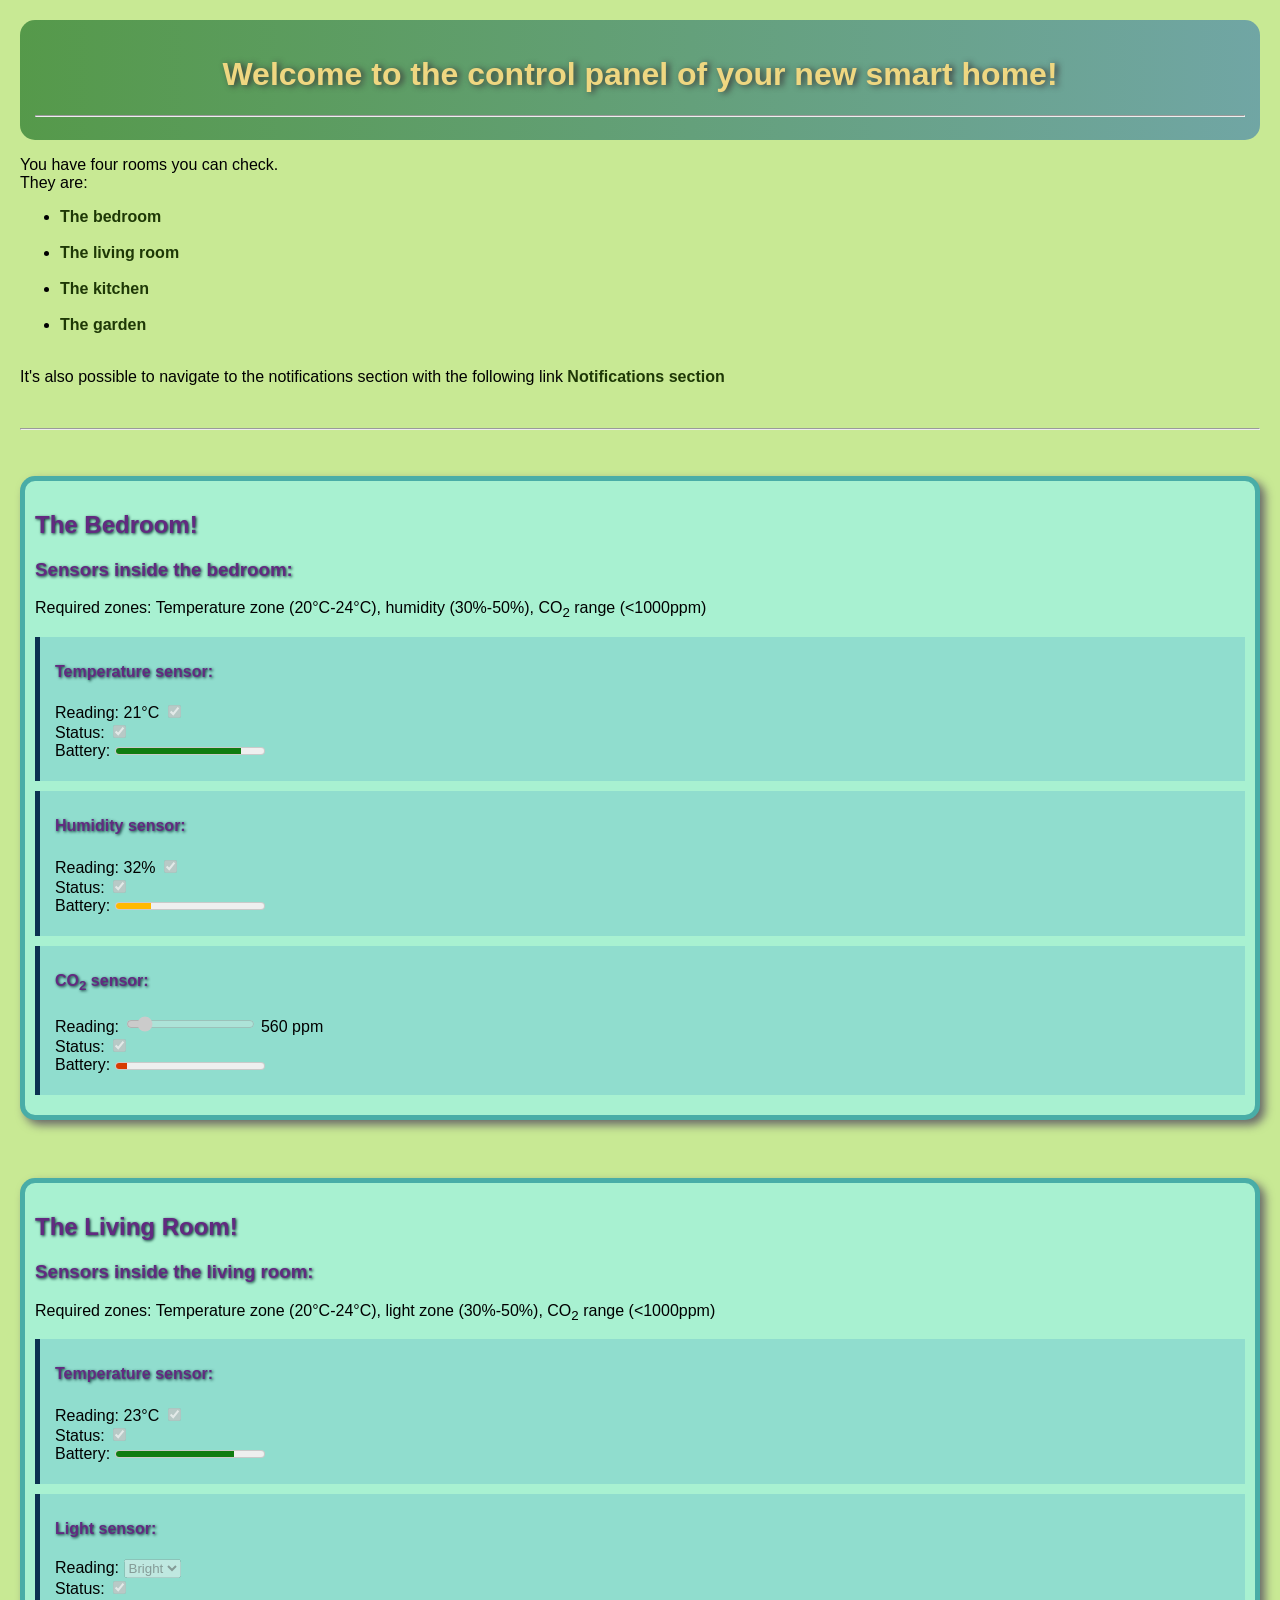
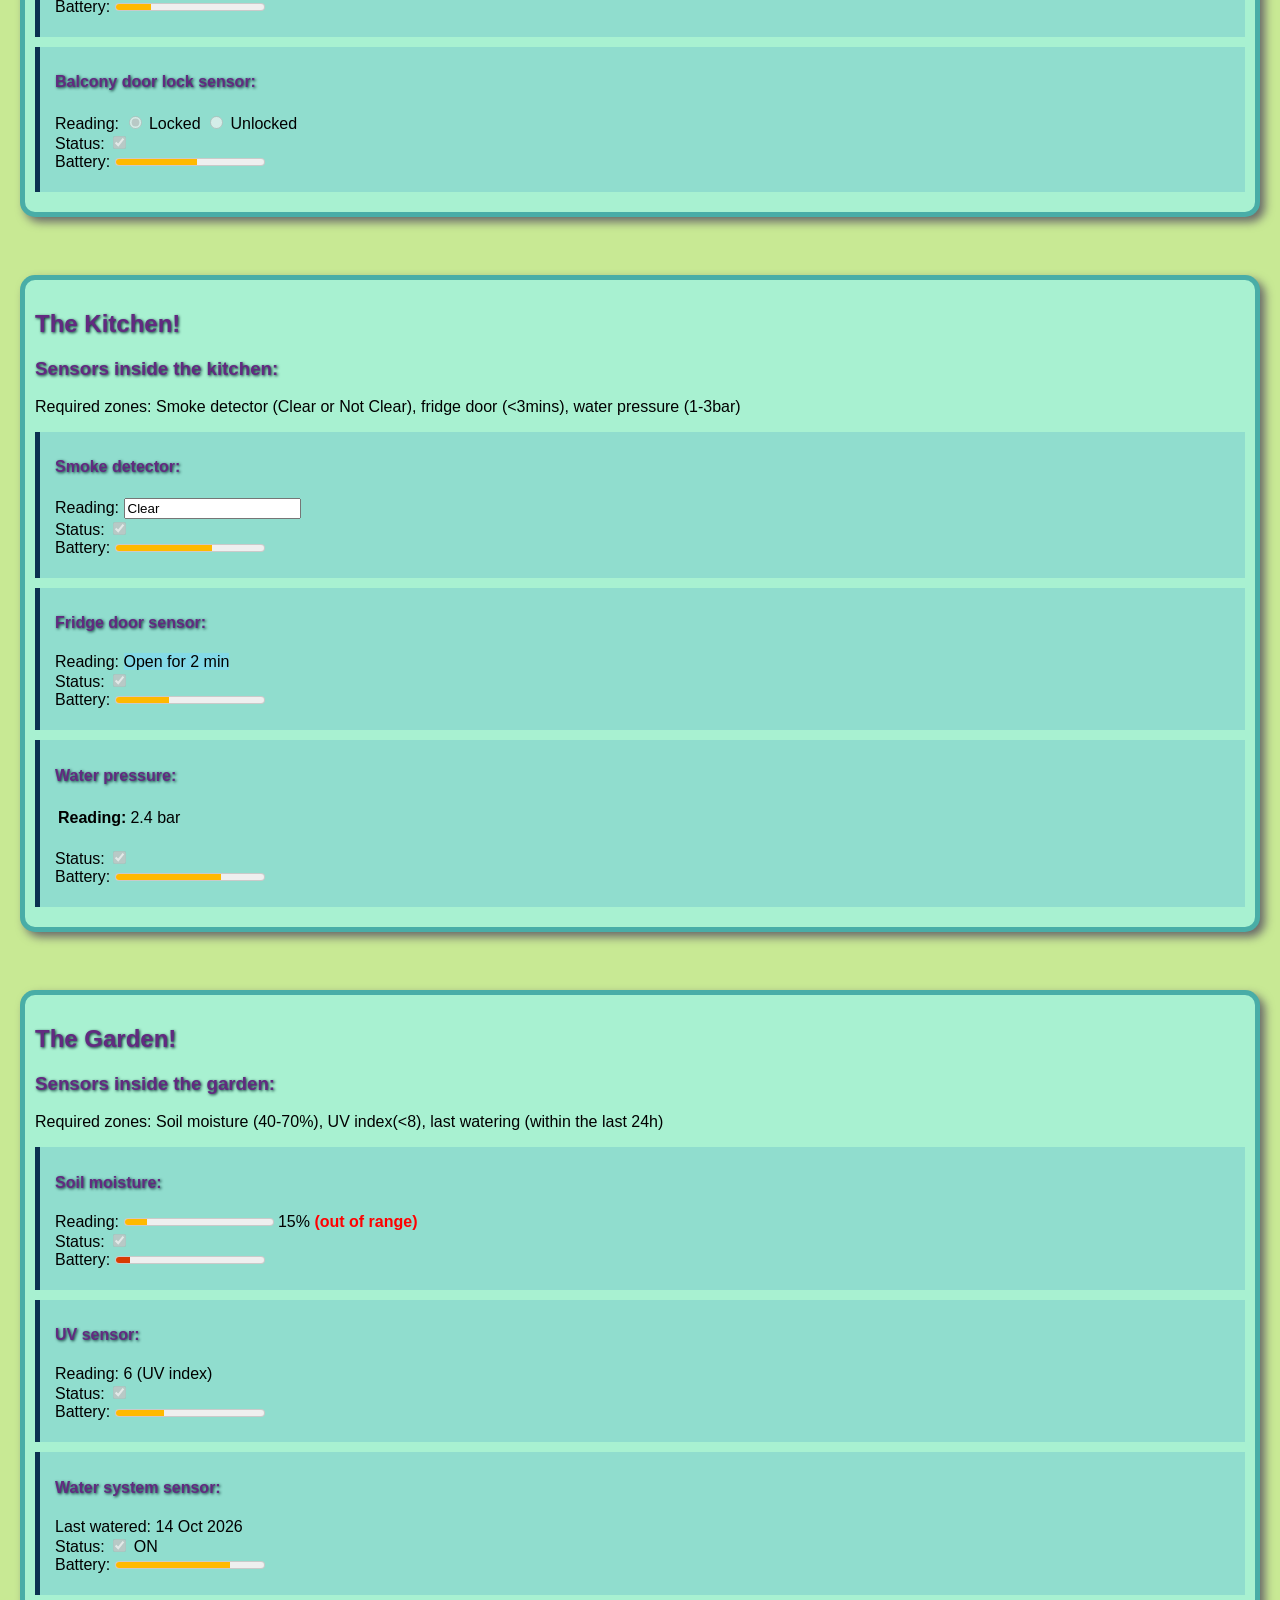
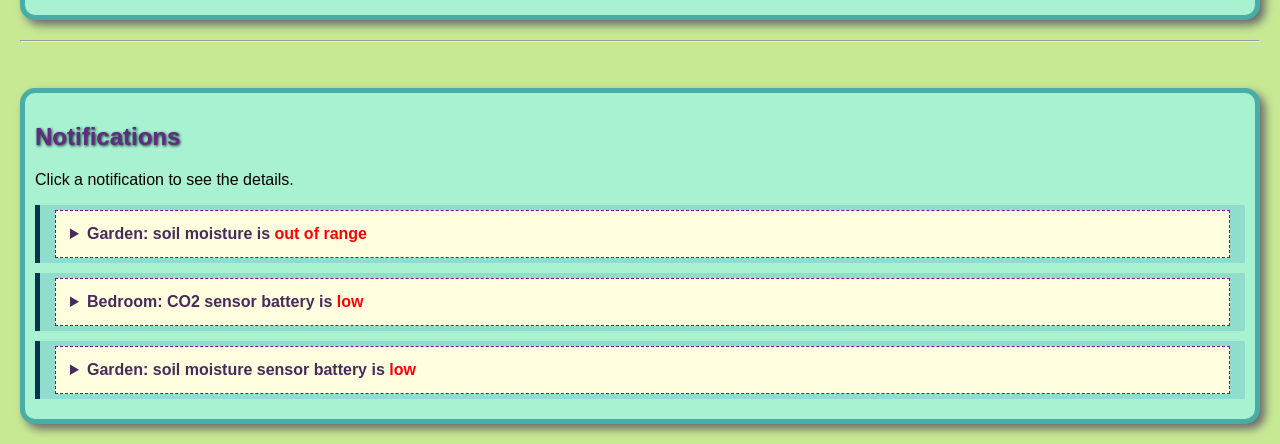
<file: homework2/index.html>
<!DOCTYPE html>
<html>
<head>
    <meta charset="utf-8">
    <link rel="stylesheet" href="style.css">
    <title>Control panel</title>
</head>
<body>
    <header>
    <h1 align="center"> Welcome to the control panel of your new smart home!</h1>
    <hr>
    </header>

    <nav>
    <p>
        You have four rooms you can check. 
        <br>
        They are:
        <ul> 
            <li>
                <a href="#bedroom">The bedroom</a>
            </li>
            <br>
            <li>
                <a href="#livingroom">The living room</a>
            </li>
            <br>
            <li>
                <a href="#kitchen">The kitchen</a>
            </li> 
            <br>
            <li>
                <a href="#garden">The garden</a>
            </li> 
        </ul>
        <br>
        It's also possible to navigate to the notifications section with the following link         
        <a href="#notifications">Notifications section</a>
    </p>
    </nav>

    <br>
    <hr>
    <br>

    <section id="bedroom">
        <h2>The Bedroom!</h2>
        <h3>Sensors inside the bedroom:</h3>
        <p>
            Required zones: Temperature zone (20&deg;C-24&deg;C), humidity (30%-50%), CO<sub>2</sub> range (&lt;1000ppm) 
        </p>
        <article>
            <h4>Temperature sensor:</h4>
            <p>
                Reading: <output>21</output>&deg;C <input type="checkbox" checked disabled>
                <br>
                Status: <input type="checkbox" checked disabled>
                <br>
                Battery: <meter min="0" max="100" low="20" high="80" optimum="100" value="85">85%</meter>
            </p>
        </article>
        <article>
            <h4>Humidity sensor: </h4>
            <p>
                Reading: <output>32%</output> <input type="checkbox" checked disabled>
                <br>
                Status: <input type="checkbox" checked disabled>
                <br>
                Battery: <meter min="0" max="100" low="20" high="80" optimum="100" value="24">24%</meter>
            </p>
        </article>
        <article>
            <h4>CO<sub>2</sub> sensor: </h4>
            <p>
                Reading: <input type="range" min="400" max="2000" value="560" disabled> 560 ppm
                <br>
                Status: <input type="checkbox" checked disabled> 
                <br>
                Battery: <meter min="0" max="100" low="20" high="80" optimum="100" value="8">8%</meter>
            </p>
        </article>
    </section>
    <br>
    <section id="livingroom">
        <h2>The Living Room!</h2>
        <h3>Sensors inside the living room:</h3>
        <p>
            Required zones: Temperature zone (20&deg;C-24&deg;C), light zone (30%-50%), CO<sub>2</sub> range (&lt;1000ppm) 
        </p>
        <article>
            <h4>Temperature sensor:</h4>
            <p>
                Reading: <output>23</output>&deg;C <input type="checkbox" checked disabled>
                <br>
                Status: <input type="checkbox" checked disabled>
                <br>
                Battery: <meter min="0" max="100" low="20" high="80" optimum="100" value="80">80%</meter>
            </p>
        </article>
        <article>
            <h4>Light sensor: </h4>
            <p>
                Reading: 
                <select disabled>
                    <option>Dark</option>
                    <option>Dim</option>
                    <option selected>Bright</option>
                </select>
                <br>
                Status: <input type="checkbox" checked disabled>
                <br>
                Battery: <meter min="0" max="100" low="20" high="80" optimum="100" value="24">24%</meter>
            </p>
        </article>
        <article>
            <h4>Balcony door lock sensor: </h4>
            <p>
                Reading: 
                <input type="radio" id="liv-door-locked" name="liv-door" checked disabled> <label for="liv-door-locked">Locked</label>
                <input type="radio" id="liv-door-unlocked" name="liv-door" disabled> <label for="liv-door-unlocked">Unlocked</label>
                <br>
                Status: 
                <input type="checkbox" checked disabled>
                <br>
                Battery: <meter min="0" max="100" low="20" high="80" optimum="100" value="55">55%</meter>
            </p>
        </article>
    </section>
    <br>
    <section id="kitchen">
        <h2>The Kitchen!</h2>
        <h3>Sensors inside the kitchen:</h3>
        <p>
            Required zones: Smoke detector (Clear or Not Clear), fridge door (&lt;3mins), water pressure (1-3bar)
        </p>
        <article>
            <h4>Smoke detector:</h4>
            <p>
                Reading: <input type="text" value="Clear" readonly>
                <br>
                Status: <input type="checkbox" checked disabled>
                <br>
                Battery: <meter min="0" max="100" low="20" high="80" optimum="100" value="65">65%</meter>
            </p>
        </article>
        <article>
            <h4>Fridge door sensor: </h4>
            <p>
                Reading: <mark>Open for 2 min</mark>
                <br>
                Status: <input type="checkbox" checked disabled>
                <br>
                Battery: <meter min="0" max="100" low="20" high="80" optimum="100" value="36">36%</meter>
            </p>
        </article>
        <article>
            <h4>Water pressure:</h4>
            <p>
                <table>
                    <tr>
                        <th>Reading:</th>
                        <td>2.4 bar</td>
                    </tr>
                </table>
                <br>
                Status: <input type="checkbox" checked disabled>
                <br>
                Battery: <meter min="0" max="100" low="20" high="80" optimum="100" value="71">71%</meter>
            </p>
        </article>
    </section>
    <br>
    <section id="garden">
        <h2>The Garden!</h2>
        <h3>Sensors inside the garden:</h3>
        <p>
            Required zones: Soil moisture (40-70%), UV index(&lt;8), last watering (within the last 24h) 
        </p>
        <article>
            <h4>Soil moisture:</h4>
            <p>
                Reading: <meter min="0" max="100" low="30" high="70" optimum="50" value="15">15%</meter> 15% <em>(out of range)</em>
                <br>
                Status: <input type="checkbox" checked disabled>
                <br>
                Battery: <meter min="0" max="100" low="20" high="80" optimum="100" value="10">10%</meter>
            </p>
        </article>
        <article>
            <h4>UV sensor: </h4>
            <p>
                Reading: <data value="6">6</data> (UV index)
                <br>
                Status: <input type="checkbox" checked disabled>
                <br>
                Battery: <meter min="0" max="100" low="20" high="80" optimum="100" value="33">33%</meter>
            </p>
        </article>
        <article>
            <h4>Water system sensor: </h4>
            <p>
                Last watered: <time datetime="2026-10-14">14 Oct 2026</time>
                <br>
                Status: <input type="checkbox" id="bed-temp-status" checked disabled> <label for="bed-temp-status">ON</label>
                <br>
                Battery: <meter min="0" max="100" low="20" high="80" optimum="100" value="77">77%</meter>
            </p>
        </article>
    </section>
    <hr>
    <br>
    <section id="notifications">
    <h2>Notifications</h2>
    <p>Click a notification to see the details.</p>
    <article>
        <details>
            <summary>Garden: soil moisture is <em>out of range</em></summary>
            <p>Soil moisture is 15%, but the allowed zone is 30-70%.</p>
        </details>
    </article>

    <article>
        <details>
            <summary>Bedroom: CO2 sensor battery is <em>low</em></summary>
            <p>Battery is at 8%. Replace it soon.</p>
        </details>
    </article>

    <article>
        <details>
            <summary>Garden: soil moisture sensor battery is <em>low</em></summary>
            <p>Battery is at 10%. Replace it soon.</p>
        </details>
    </article>
</section>

</body>
</html>
</file>
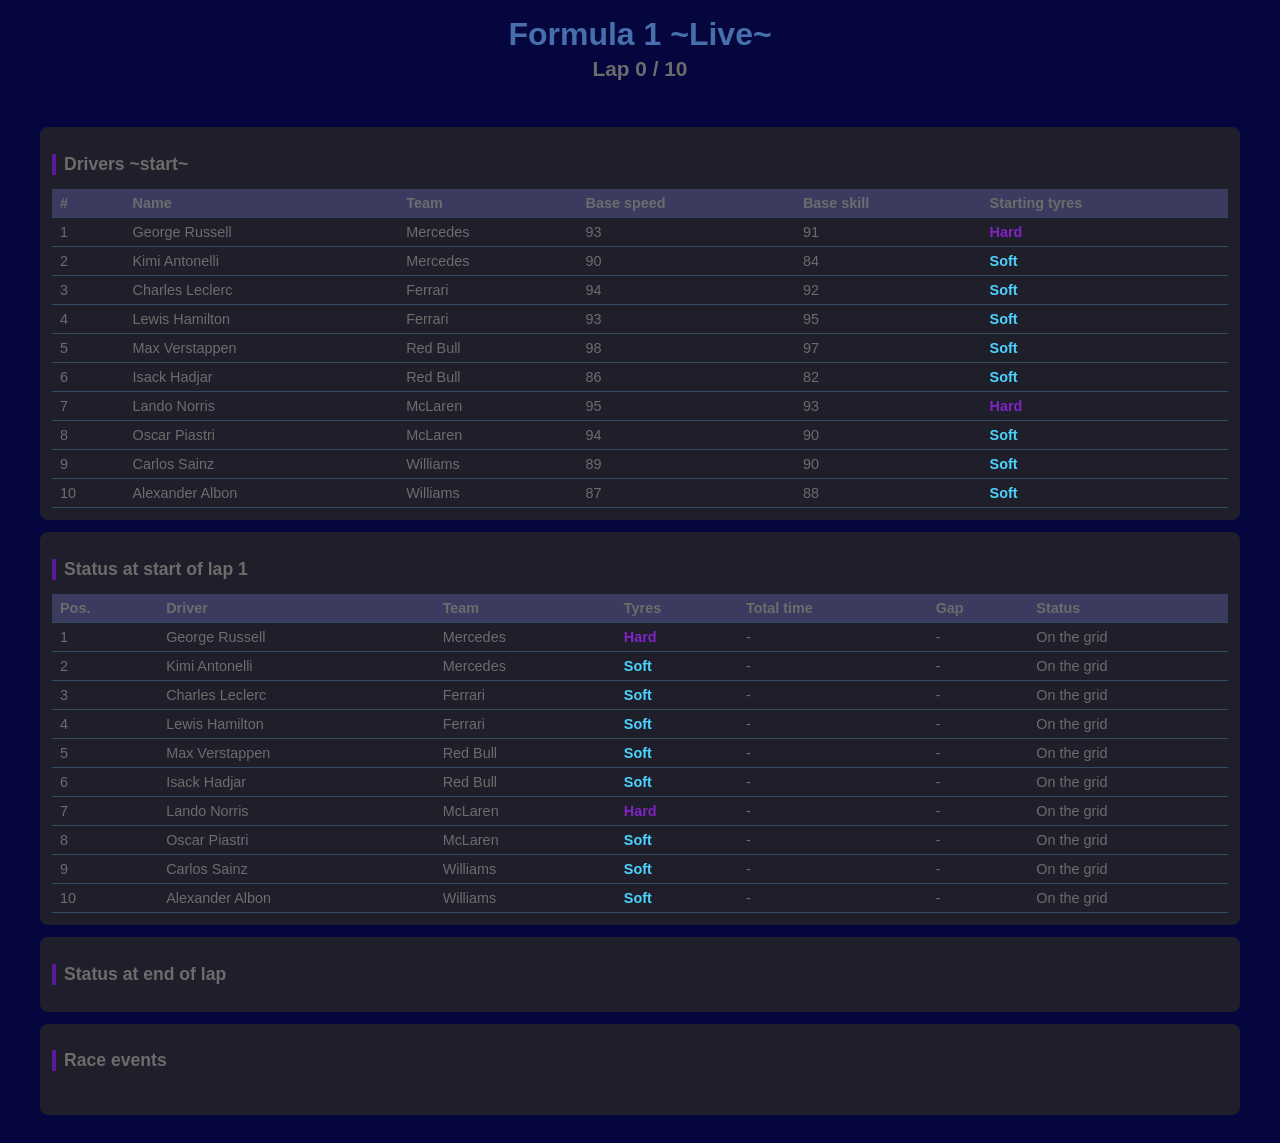
<file: homework3/index.html>
<!DOCTYPE html>
<html>

<head>
  <meta charset="UTF-8">
  <title>Formula 1 Race</title>
  <link rel="stylesheet" href="styles.css">
</head>

<body>
  <header>
    <h1>Formula 1 ~Live~</h1>
    <div id="lapInfo">Lap 0 / 10</div>
    <div id="banner"></div>
  </header>

  <section>
    <h2>Drivers ~start~</h2>
    <table id="driversTable">
      <thead>
        <tr>
            <th>#</th>
            <th>Name</th>
            <th>Team</th>
            <th>Base speed</th>
            <th>Base skill</th>
            <th>Starting tyres</th>
            </tr>
        </thead>
      <tbody></tbody>
    </table>
  </section>

  <div>
    <section>
      <h2 id="startTitle">Status at start of lap</h2>
      <table id="startTable"></table>
    </section>

    <section>
      <h2 id="endTitle">Status at end of lap</h2>
      <table id="endTable"></table>
    </section>
  </div>

  <section>
    <h2>Race events</h2>
    <ul id="log"></ul>
  </section>

  <script src="index.js"></script>
</body>
</html>
</file>
<file: homework2/style.css>
body {
    font-family: arial, helvetica, sans-serif;
    background-color: rgb(200, 233, 148);
    margin: 20px;
}

header {
    background: linear-gradient(to right, rgba(9, 100, 25, 0.6), rgba(54, 121, 175, 0.6));
    color: rgb(239, 215, 129);
    text-align: center;
    padding: 15px;
    border-radius: 15px;
}

header h1 {
    text-shadow: 3px 1px 6px rgb(60, 59, 59);
    font-size: xx-large;
}

nav a {
    color: rgb(30, 56, 6);
    font-weight: bold;
    text-decoration: none;
}

nav a:hover {
    text-decoration: underline;
}

h2, h3, h4 {
    font-family: tahoma, geneva, sans-serif;
    color: rgb(98, 42, 128);
    text-shadow: 1px 1px 3px rgb(8, 48, 50);
}

section {
    background-color: rgb(168, 241, 209);
    border: 5px solid rgba(34, 144, 150, 0.7);
    border-radius: 15px;
    box-shadow: 5px 5px 10px dimgrey;
    padding: 10px;
    margin: 20px 0;
}

article {
    background-color: rgba(91, 171, 200, 0.3);
    border-left: 5px solid rgb(12, 50, 81);
    margin: 10px 0;
    padding: 5px 15px;
    transition: transform 0.5s;
}

article:hover {
    transform: scale(1.03);
}

meter, progress {
    width: 150px;
}

em {
    color: red;
    font-style: normal;
    font-weight: bold;
}

@keyframes blink {
    0%   { opacity: 1; }
    50%  { opacity: 0.3; }
    100% { opacity: 1; }
}

strong {
    color: rgb(255, 68, 162);
    animation: blink 2s ease-in-out infinite;
}

mark {
    background-color: hsla(197, 100%, 74%, 0.54);
}

details {
    background-color: lightyellow;
    border: 1px dashed rgb(113, 18, 142);
    padding: 8px;
}

summary {
    font-weight: bold;
    cursor: pointer;
    color: rgb(74, 42, 91);
    padding: 6px;
    border-radius: 8px;
    transition: background-color 0.4s;
}

summary:hover {
    background-color: rgb(168, 241, 209);
}
</file>
<file: homework3/styles.css>
* { box-sizing: border-box; }
body { 
    font-family: Arial, sans-serif; 
    background: #06063e; 
    color: #6c6c6c; 
    margin: 0; 
    padding: 16px; 
}
header { 
    text-align: center; 
}
h1 { 
    color: #466fac; 
    margin: 0 0 4px; 
}
h2 { 
    font-size: 1.1rem; 
    border-left: 4px solid #5b1a9c; 
    padding-left: 8px; 
}
#lapInfo { 
    font-size: 1.3rem; 
    font-weight: bold; 
}
#banner { 
    min-height: 28px; 
    margin: 6px 0; 
    font-weight: bold; 
    color: gold; 
}
section { 
    background: #1f1f2b; 
    border-radius: 8px; 
    padding: 12px; 
    margin: 12px auto; 
    max-width: 1200px; 
}
table { 
    width: 100%; 
    border-collapse: collapse; 
    font-size: 0.9rem; 
}
th, td { 
    padding: 6px 8px; 
    text-align: left; 
    border-bottom: 1px solid #324c63; 
}
th { 
    background: #3b3b60; 
}
.soft { 
    color: #4dd3ff; 
    font-weight: bold; 
}
.hard { 
    color: #8123c4; 
    font-weight: bold; 
}
.st-pit { 
    color: #4da6ff; 
}
.st-spin { 
    color: #ffa500; 
}
.st-off { 
    color: #ff5555; 
}
.st-sc { 
    color: #ffd400; 
}
.winner { 
    background: #524801; 
    color: gold; 
    font-weight: bold; 
}
#log { 
    max-height: 220px; 
    overflow-y: auto; 
    padding-left: 18px; 
}
</file>
